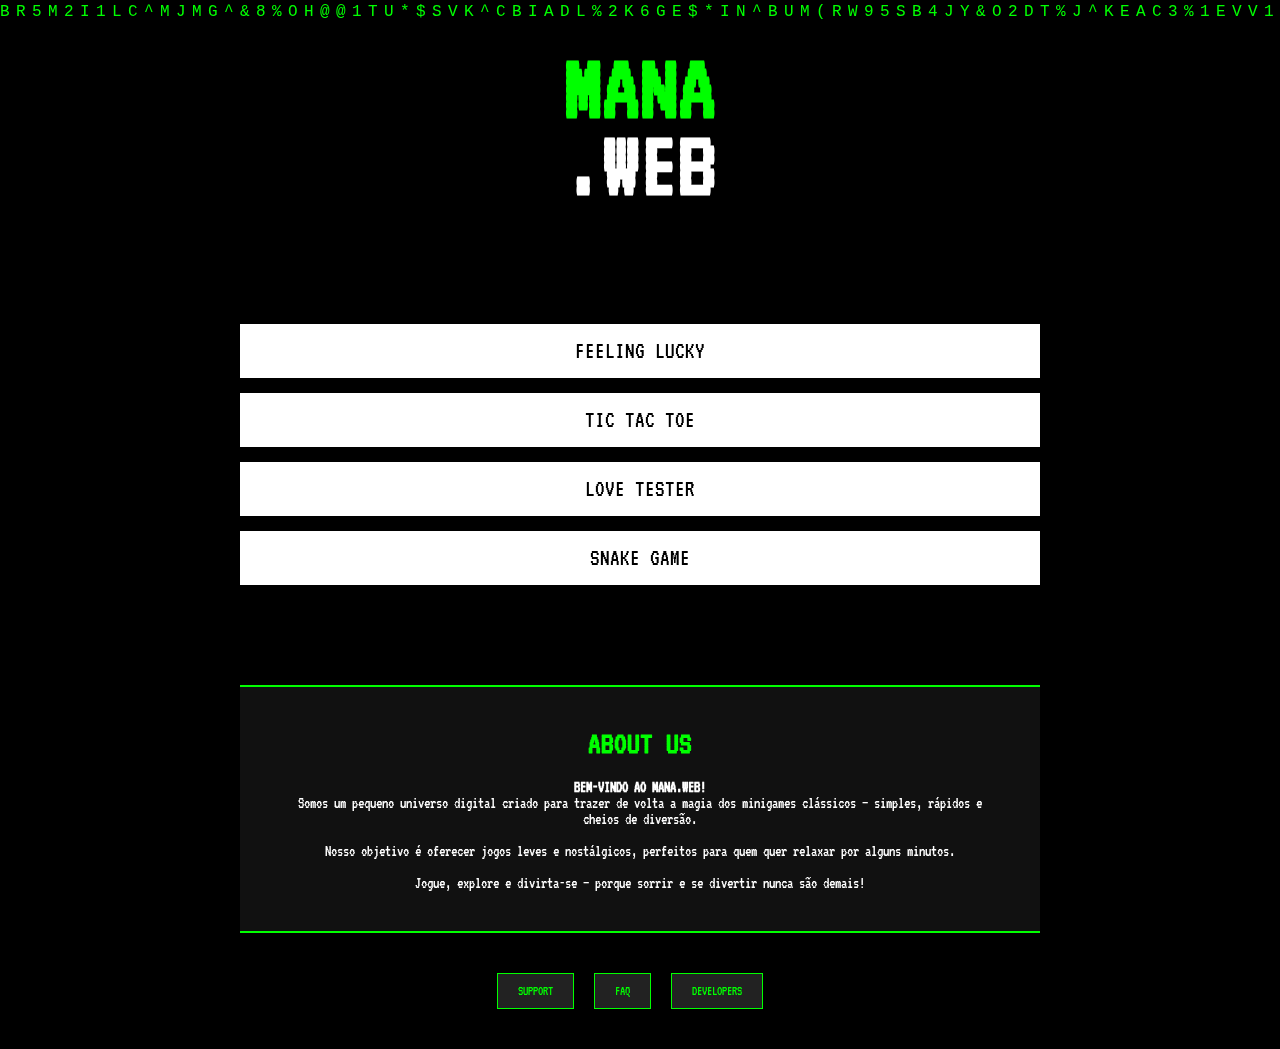
<file: index.html>
<!DOCTYPE html>
<html lang="pt-BR">
<head>
  <meta charset="UTF-8">
  <meta name="viewport" content="width=device-width, initial-scale=1.0">
  <title>MANA.WEB</title>
  <link rel="stylesheet" href="asset/style/style.css">
</head>
<body>
  <canvas id="matrix"></canvas>


  <header>
    <h1><span>MANA</span><br>.WEB</h1>
  </header>


  <main>
    <div class="menu">
      <button>
        <a href="../pages/dado.html">FEELING LUCKY</a>
      </button>
      <button>
        <a href="../pages/tictactoe.html">TIC TAC TOE</a>
      </button>
      <button>
        <a href="../pages/love.html">LOVE TESTER</a>
      </button>
      <button>
        <a href="../pages/snake.html">SNAKE GAME</a>
      </button>
    </div>


    <section class="about">
      <h2>ABOUT US</h2>
      <p>
        <strong>BEM-VINDO AO MANA.WEB!</strong><br>
        Somos um pequeno universo digital criado para trazer de volta a magia dos minigames clássicos — simples, rápidos e cheios de diversão.<br><br>
        Nosso objetivo é oferecer jogos leves e nostálgicos, perfeitos para quem quer relaxar por alguns minutos.<br><br>
        Jogue, explore e divirta-se — porque sorrir e se divertir nunca são demais!
      </p>
    </section>
  </main>


  <footer>
    <button>
      <a href="/pages/support.html">SUPPORT</a>
    </button>
    <button>
      <a href="/pages/faq.html">FAQ</a>
    </button>
    <button>
      <a href="/pages/developers.html">DEVELOPERS</a>
    </button> <br>
  </footer>
 
  
  
  <script src="script/script.js"></script>
</body>
</html>
<!-- Acredito qu o github nao leia caminhos absolutos vou tentar e ver se funciona . -->
 <!-- Acredito qu o github nao leia caminhos absolutos vou tentar e ver se funciona .
</file>
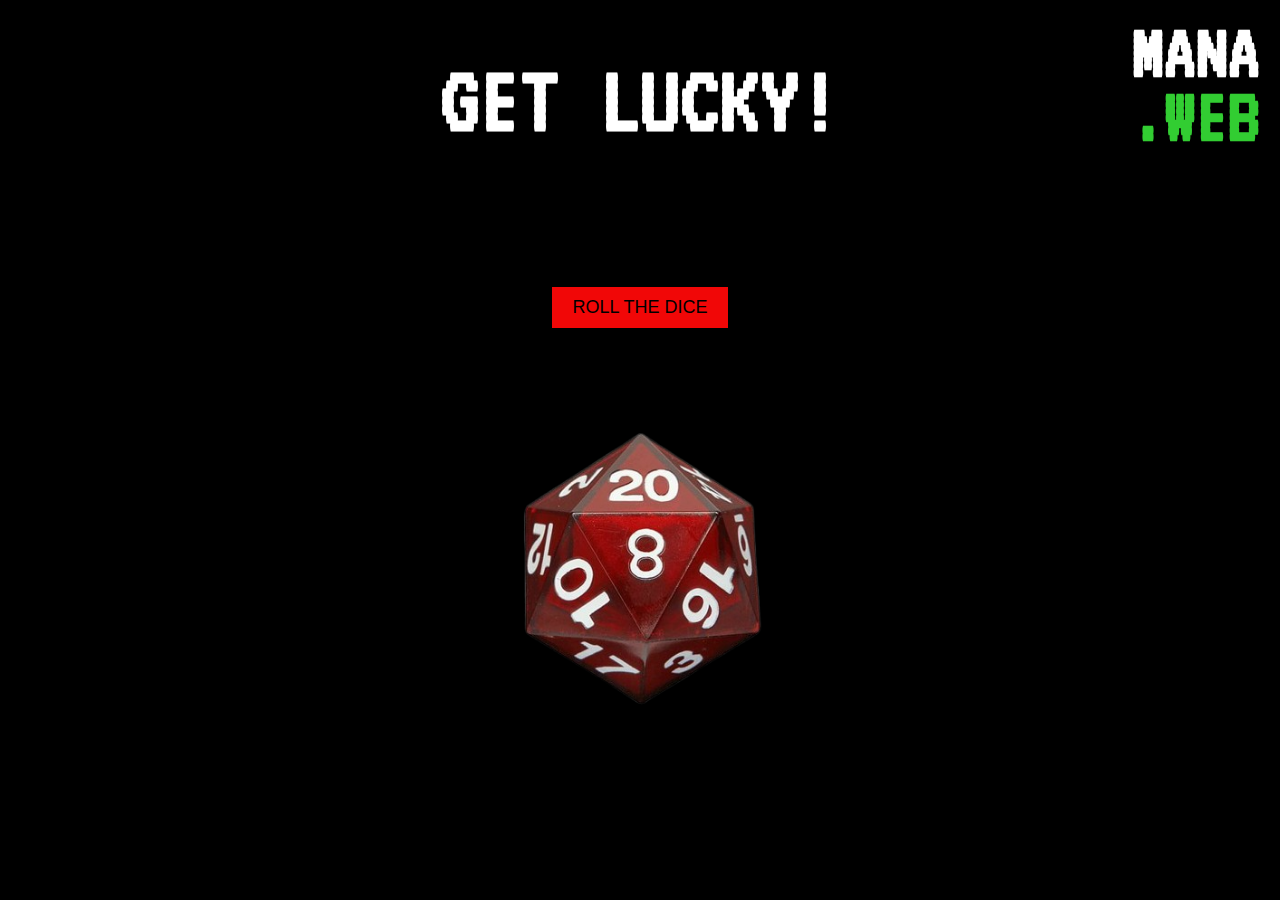
<file: pages/dado.html>
<!DOCTYPE html>
<html lang="pt-BR">
<head>
  <meta charset="UTF-8">
  <meta name="viewport" content="width=device-width, initial-scale=1.0">
  <title>FEELING LUCKY</title>

  <!-- Estilos (CSS interno) -->
  <style>
    @import url('https://fonts.googleapis.com/css2?family=VT323&display=swap');

    body {
      background-color: black;
      text-align: center;
      font-family: VT323, monospace;
    }

    header {
  position: absolute;  /* permite posicionar livremente */
  top: 20px;           /* distância do topo */
  right: 20px;         /* distância da direita */
  text-align: right;
  font-family: VT323, 'monospace';
}

header h1 {
  color: limegreen;
  font-size: 5em;
  line-height: 0.8em;
  margin: 0;           /* remove margem extra */
  padding-top: 0%;
}

header h1 span {
  color: #ffffff;
}
    .logo-link {
        text-decoration: none;
        color: inherit;
        display: inline-block;
        
    }

    .logo-link {
        text-decoration: none;
        color: inherit;
        display: inline-block;
        transition: transform 0.3s ease;
    }

    .logo-link:hover {
        transform: scale(1.1); /* aumenta um pouco */
    }

    h1 {
      font-size: 100px;
      margin-top: 20px;
      color: white;
      padding-top: 30px;
      padding-bottom: 50px;
    }

    button {
      margin: 20px;
      padding: 10px 20px;
      font-size: 14px;
      cursor: pointer;
      background: black;
      color: rgb(255, 255, 255);
      border: none;
    }

    img {
      width: 500px;
      transition: transform 1s;
      padding-top: 20px;
    }

    .rolling {
      animation: spin 1s ease-out forwards;
    }

    @keyframes spin {
      0% { transform: rotate(0deg); }
      100% { transform: rotate(1440deg); } /* 4 voltas */
    }

    #resultado {
      font-size: 65px;
      color: white;
    }

    #rollBtn {
      background-color: #f10707;
      color: rgb(0, 0, 0);
      padding: 10px 20px;
      font-size: 18px;
      border: none;
      cursor: pointer;
      transition: transform 0.2s ease, background-color 0.2s ease;
    }

    #rollBtn:hover {
      background-color: limegreen;
      transform: scale(1.1);
    }
  </style>
</head>

<body>
  <header>
    <a href="../index.html" class="logo-link">
        <h1><span>MANA</span><br>.WEB</h1>
    </a>
  </header>

  <h1>GET LUCKY!</h1>
  <button id="rollBtn">ROLL THE DICE</button>
  <br>
  <img id="dice" src="/asset/image/dice.png" alt="dice">
  <p id="resultado"></p>

  <!-- Script (JS interno) -->
  <script>
    const dice = document.getElementById('dice');
    const btn = document.getElementById('rollBtn');
    const resultado = document.getElementById('resultado');

    btn.addEventListener('click', () => { 
      resultado.textContent = "";

      dice.classList.remove('rolling');
      void dice.offsetWidth; // força reflow
      dice.classList.add('rolling');
      
      // número aleatório de 1 a 20
      const numero = Math.floor(Math.random() * 20) + 1;

      dice.addEventListener('animationend', function mostrarResultado() {
        resultado.textContent = "YOU GOT: " + numero;
        dice.removeEventListener('animationend', mostrarResultado);
      });
    });
  </script>
</body>
</html>
</file>
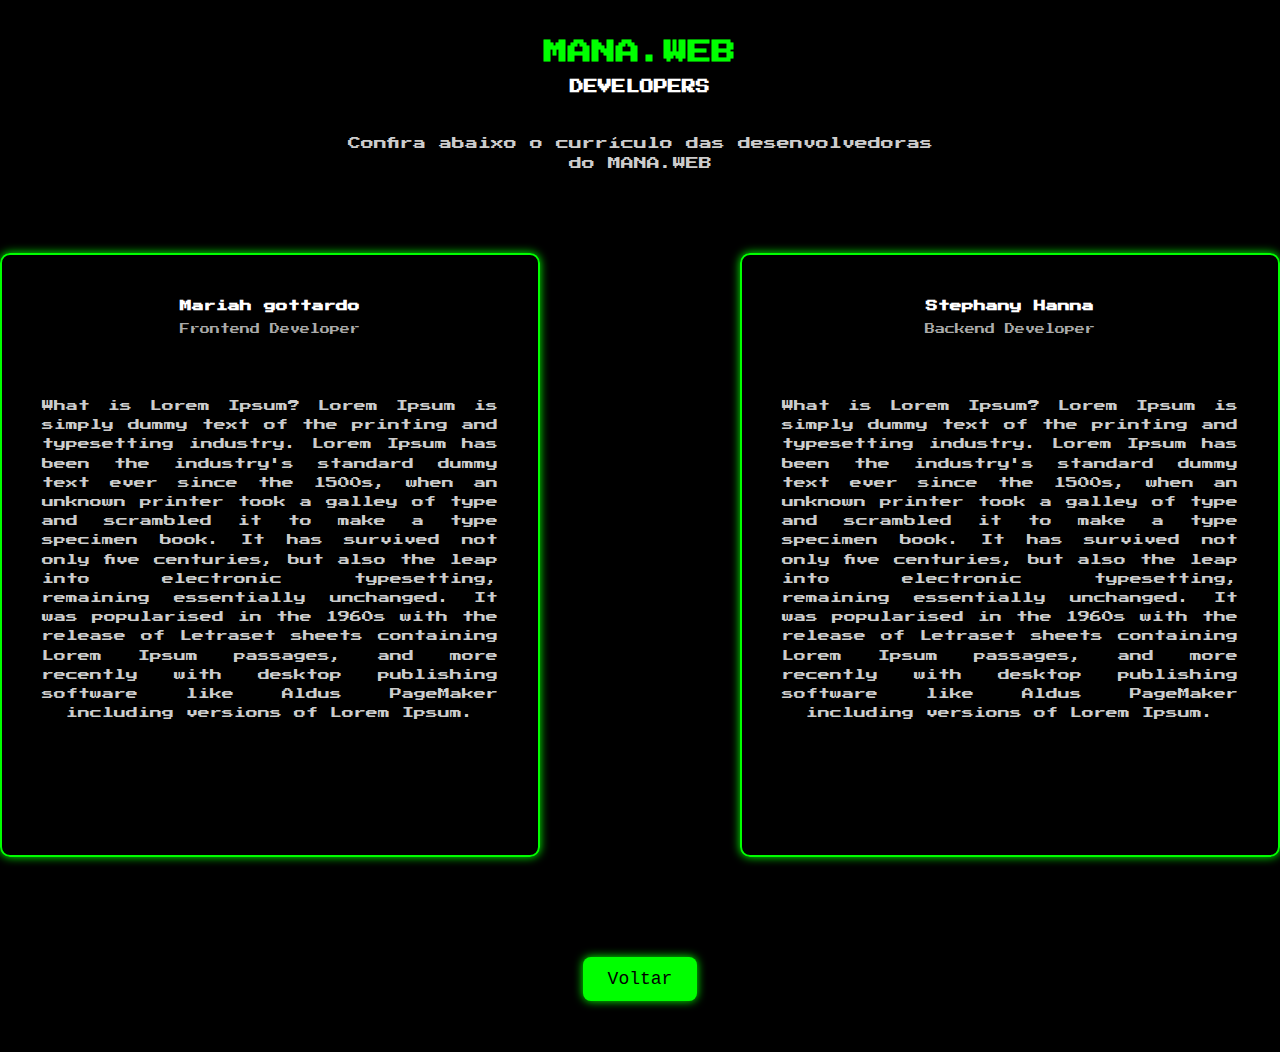
<file: pages/developers.html>
<!DOCTYPE html>
<html lang="en">
<head>
    <meta charset="UTF-8">
    <meta name="viewport" content="width=device-width, initial-scale=1.0">
    <title>Developers | MANA.WEB</title>
    <link rel="stylesheet" href="https://fonts.googleapis.com/css2?family=Press+Start+2P&display=swap">
    <style> 

        body {
            margin: 0;
            padding: 0;
            background: black;
            color: #fff;
            font-family: 'Press Start 2P', cursive;
            text-align: center;
            overflow-x: hidden;
        }        

        h1 {
            margin-top: 40px;
            color: #00ff00;
            font-size: 24px;
        }

        h2 {
            color: #ffffff;
            font-size: 14px;
            margin-bottom: 40px;
        }

        p {
            color: #ccc;
            max-width: 600px;
            margin: 0 auto 40px;
            line-height: 1.5;
            font-size: 13px;
            padding-bottom: 40px;
        }

        .developers-cards {
            display: flex;
            justify-content: center;
            align-items: flex-start;
            gap: 200px;
            margin-bottom: 100px;
        }

        .card {
            position: relative;
            background: rgba(0, 0, 0, 0.8);
            border: 2px solid #00ff00;
            border-radius: 10px;
            width: 550px;
            height: 600px;
            box-shadow: 0 0 10px #00ff00;
            transition: transform 0.2s ease;
            overflow: hidden;
        }

        .card:hover {
            transform: scale(1.05);
        }

        .card-content {
            position: absolute;
            top: -50px; /* ajusta a altura vertical */
            left: 0;
            width: 100%;
            text-align: center;
        }

        .avatar {
            width: 80px;
            height: 80px;
            margin: 0 auto 15px;
            background: linear-gradient(135deg #00ff00, #003300);
            border-radius: 8px;
        }

        .card h3 {
            font-size: 12px;
            margin: 10px 0;
        }

        .card p {
            font-size: 10px;
            color: #aaa;
            margin: 0;
        }

        .card-content span {
            display: block;
            width: 85%;               /* mantém margens laterais confortáveis */
            margin: 20px auto 0;      /* centraliza horizontalmente dentro do card */
            text-align: justify;      /* mantém alinhamento das linhas */
            text-align-last: center;  /* centraliza a última linha */
            line-height: 1.6;         /* espaçamento entre linhas */
            color: #ccc;              /* cor neutra para leitura */
            font-size: 12px;
        }

        .btn-back {
            display: inline-block;
            background-color: #00ff00;
            color: #000;
            border: none;
            padding: 12px 25px;
            font-family: 'VT323', monospace;
            font-size: 18px;
            border-radius: 8px;
            cursor: pointer;
            transition: 0.3s;
            box-shadow: 0 0 10px #00ff00;
            text-align: center;
            text-decoration: none;
            margin-bottom: 50px;
        }

        .btn-back:hover {
            background-color: #000;
            color: #00ff66;
            box-shadow: 0 0 15px #00ff00;
        }

        .btn-back:hover a {
            color: inherit;  /* usa a mesma cor do botão */
            display: inline-block;
            width: 100%;
            height: 100%;
        }


    </style>
</head>
<body>
    <h1>MANA.WEB</h1>
    <h2>DEVELOPERS</h2>
    <p>Confira abaixo o currículo das desenvolvedoras do MANA.WEB</p>

    <section class="developers-cards">
        <div class="card">
            <div class="card-content">
                <div class="avatar"></div>
                <h3>Mariah gottardo</h3>
                <p>Frontend Developer</p>
                <span>What is Lorem Ipsum?
Lorem Ipsum is simply dummy text of the printing and typesetting industry. Lorem Ipsum has been the industry's standard dummy text ever since the 1500s, when an unknown printer took a galley of type and scrambled it to make a type specimen book. It has survived not only five centuries, but also the leap into electronic typesetting, remaining essentially unchanged. It was popularised in the 1960s with the release of Letraset sheets containing Lorem Ipsum passages, and more recently with desktop publishing software like Aldus PageMaker including versions of Lorem Ipsum.
                </span>
            </div>
        </div>


        <div class="card">
            <div class="card-content">
                <div class="avatar"></div>
                <h3>Stephany Hanna</h3>
                <p>Backend Developer</p>
                <span>What is Lorem Ipsum?
Lorem Ipsum is simply dummy text of the printing and typesetting industry. Lorem Ipsum has been the industry's standard dummy text ever since the 1500s, when an unknown printer took a galley of type and scrambled it to make a type specimen book. It has survived not only five centuries, but also the leap into electronic typesetting, remaining essentially unchanged. It was popularised in the 1960s with the release of Letraset sheets containing Lorem Ipsum passages, and more recently with desktop publishing software like Aldus PageMaker including versions of Lorem Ipsum.
                </span>
            </div>
        </div>
    </section>

        <a href="/index.html" class="btn-back">Voltar</a>
</body>
</html>
</file>
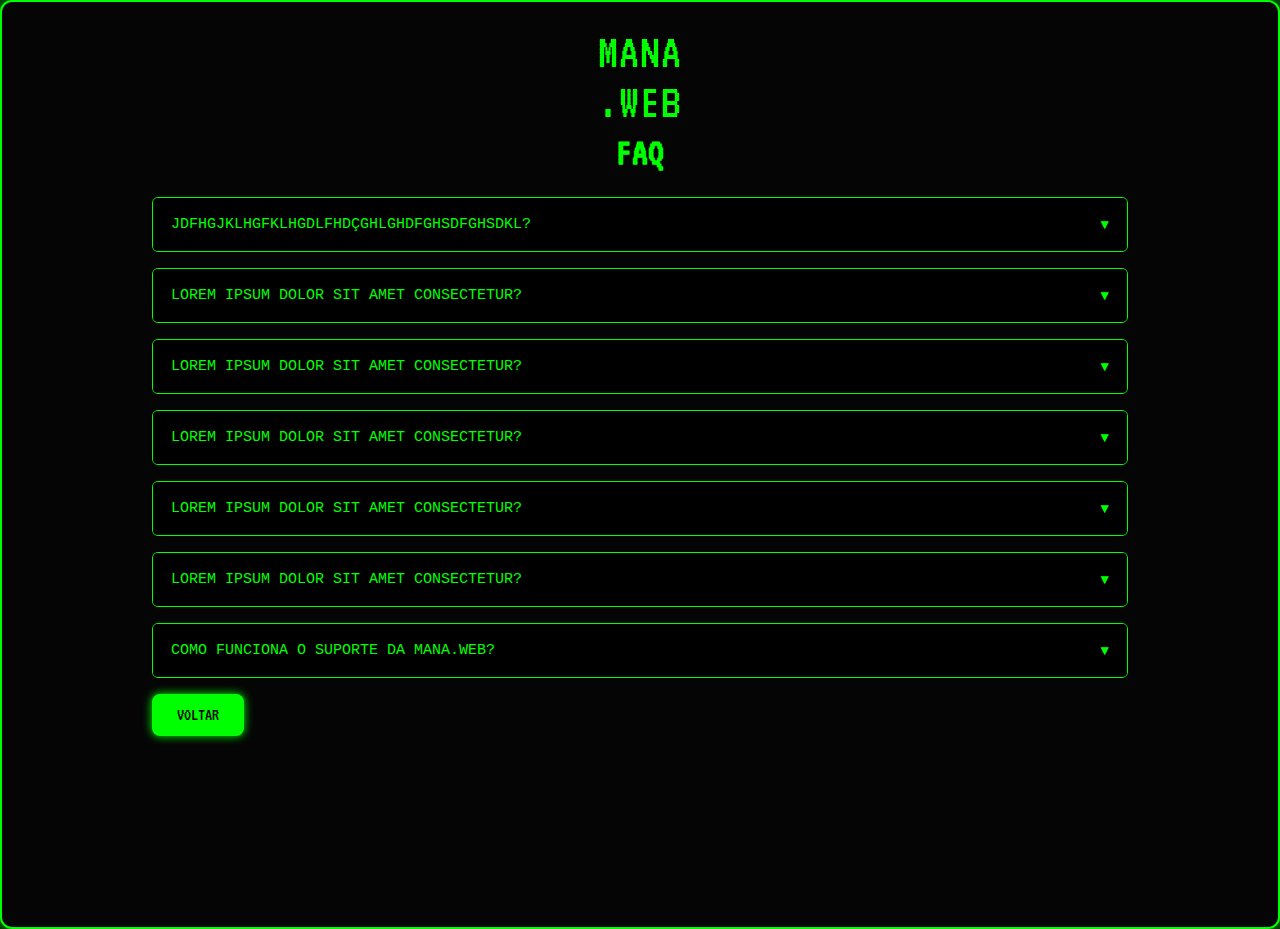
<file: pages/faq.html>
<!DOCTYPE html>
<html lang="pt-BR">
<head>
<meta charset="UTF-8">
<meta name="viewport" content="width=device-width, initial-scale=1.0">
<title>MANA.WEB | FAQ</title>

<style>
  @import url('https://fonts.googleapis.com/css2?family=VT323&display=swap');

  body {
    margin: 0;
    padding: 0;
    background-color: #000;
    color: #00ff00;
    font-family: 'Share Tech Mono', monospace;
    min-height: 100vh;
    display: flex;
    justify-content: center;
    align-items: center;
  }

  .faq-wrapper {
    background-color: #050505;
    border: 2px solid #00ff00;
    border-radius: 12px;
    padding: 25px 150px 200px 150px;
    width: 100%;
    max-width: 80%;
    box-shadow: 0 0 25px #00ff00;
    height: 700px;
  }

  .header {
    text-align: center;
    margin-bottom: 25px;
  }

  .title {
    font-size: 50px;
    margin-bottom: 5px;
    letter-spacing: 1px;
    font-family: VT323, monospace;
  }

  .subtitle {
    color: #00ff00;
    font-weight: bold;
    font-size: 40px;
    font-family: VT323, monospace;
  }

  .faq-item {
    border: 1px solid #00ff00;
    margin-bottom: 16px;
    border-radius: 6px;
    overflow: hidden;
    transition: all 0.3s ease;
    box-shadow: 0 0 10px transparent;
  }

  .faq-item:hover {
    box-shadow: 0 0 12px #00ff00;
  }

  .faq-question {
    background-color: #000;
    padding: 18px;
    cursor: pointer;
    text-align: left;
    color: #00ff00;
    display: flex;
    justify-content: space-between;
    align-items: center;
    font-size: 15px;
    transition: all 0.3s ease;
  }

  .faq-question:hover {
    background-color: #00ff00;
    color: #000;
    box-shadow: 0 0 15px #00ff00;
  }

  .faq-answer {
    background-color: #111;
    color: #ccc;
    padding: 16px 22px;
    display: none;
    text-align: left;
    border-top: 1px solid #00ff00;
    font-size: 14px;
  }

  .faq-item.active .faq-answer {
    display: block;
    animation: open 0.4s ease;
  }

  .arrow {
    transition: transform 0.3s ease;
    font-size: 14px;
  }

  .faq-item.active .arrow {
    transform: rotate(180deg);
  }

  @keyframes open {
    from { opacity: 0; transform: translateY(-5px); }
    to { opacity: 1; transform: translateY(0); }
  }

  button {
  background-color: #00ff00;
  color: #000;
  border: none;
  padding: 12px 25px;
  font-family: 'VT323', monospace;
  font-size: 18px;
  border-radius: 8px;
  cursor: pointer;
  transition: 0.3s;
  box-shadow: 0 0 10px #00ff00;
  text-align: center;
}

  button:hover {
  background-color: #000;
  color: #00ff66;
  box-shadow: 0 0 15px #00ff00;
  text-decoration: none;
 }

button a {
  text-decoration: none;
  color: inherit;  /* usa a mesma cor do botão */
  display: inline-block;
  width: 100%;
  height: 100%;
}

  footer {
  position: absolute;
  bottom: 10px;        /* distancia do fundo da caixa */
  left: 0;
  width: 100%;
  text-align: center;
  color: #00ff00;
  font-size: 12px;
  opacity: 0.7;
}
</style>
</head>
<body>

  <div class="faq-wrapper">
    <div class="header">
      <div class="title">MANA<br>.WEB</div>
      <div class="subtitle">FAQ</div>
    </div>

    <div class="faq-item">
      <div class="faq-question">
        JDFHGJKLHGFKLHGDLFHDÇGHLGHDFGHSDFGHSDKL?
        <span class="arrow">▼</span>
      </div>
      <div class="faq-answer">--› XXXXXXXXXXXXXXXXXXXXXXXXXXXXXXXXXXX</div>
    </div>

    <div class="faq-item">
      <div class="faq-question">
        LOREM IPSUM DOLOR SIT AMET CONSECTETUR?
        <span class="arrow">▼</span>
      </div>
      <div class="faq-answer">--› Resposta exemplo simulando conteúdo da FAQ.</div>
    </div>

    <div class="faq-item">
      <div class="faq-question">
        LOREM IPSUM DOLOR SIT AMET CONSECTETUR?
        <span class="arrow">▼</span>
      </div>
      <div class="faq-answer">--› Resposta exemplo simulando conteúdo da FAQ.</div>
    </div>

    <div class="faq-item">
      <div class="faq-question">
        LOREM IPSUM DOLOR SIT AMET CONSECTETUR?
        <span class="arrow">▼</span>
      </div>
      <div class="faq-answer">--› Resposta exemplo simulando conteúdo da FAQ.</div>
    </div>

    <div class="faq-item">
      <div class="faq-question">
        LOREM IPSUM DOLOR SIT AMET CONSECTETUR?
        <span class="arrow">▼</span>
      </div>
      <div class="faq-answer">--› Resposta exemplo simulando conteúdo da FAQ.</div>
    </div>

    <div class="faq-item">
      <div class="faq-question">
        LOREM IPSUM DOLOR SIT AMET CONSECTETUR?
        <span class="arrow">▼</span>
      </div>
      <div class="faq-answer">--› Resposta exemplo simulando conteúdo da FAQ.</div>
    </div>

    <div class="faq-item">
      <div class="faq-question">
        COMO FUNCIONA O SUPORTE DA MANA.WEB?
        <span class="arrow">▼</span>
      </div>
      <div class="faq-answer">--› O suporte está disponível via aba "Suporte" no menu principal.</div>
    </div>

    <button>
      <a href="../index.html">VOLTAR</a>
    </button>

  </div>

<script>
  const faqItems = document.querySelectorAll('.faq-item');

  faqItems.forEach(item => {
    item.querySelector('.faq-question').addEventListener('click', () => {
      faqItems.forEach(i => {
        if (i !== item) i.classList.remove('active');
      });
      item.classList.toggle('active');
    });
  });
</script>

</body>
</html>
</file>
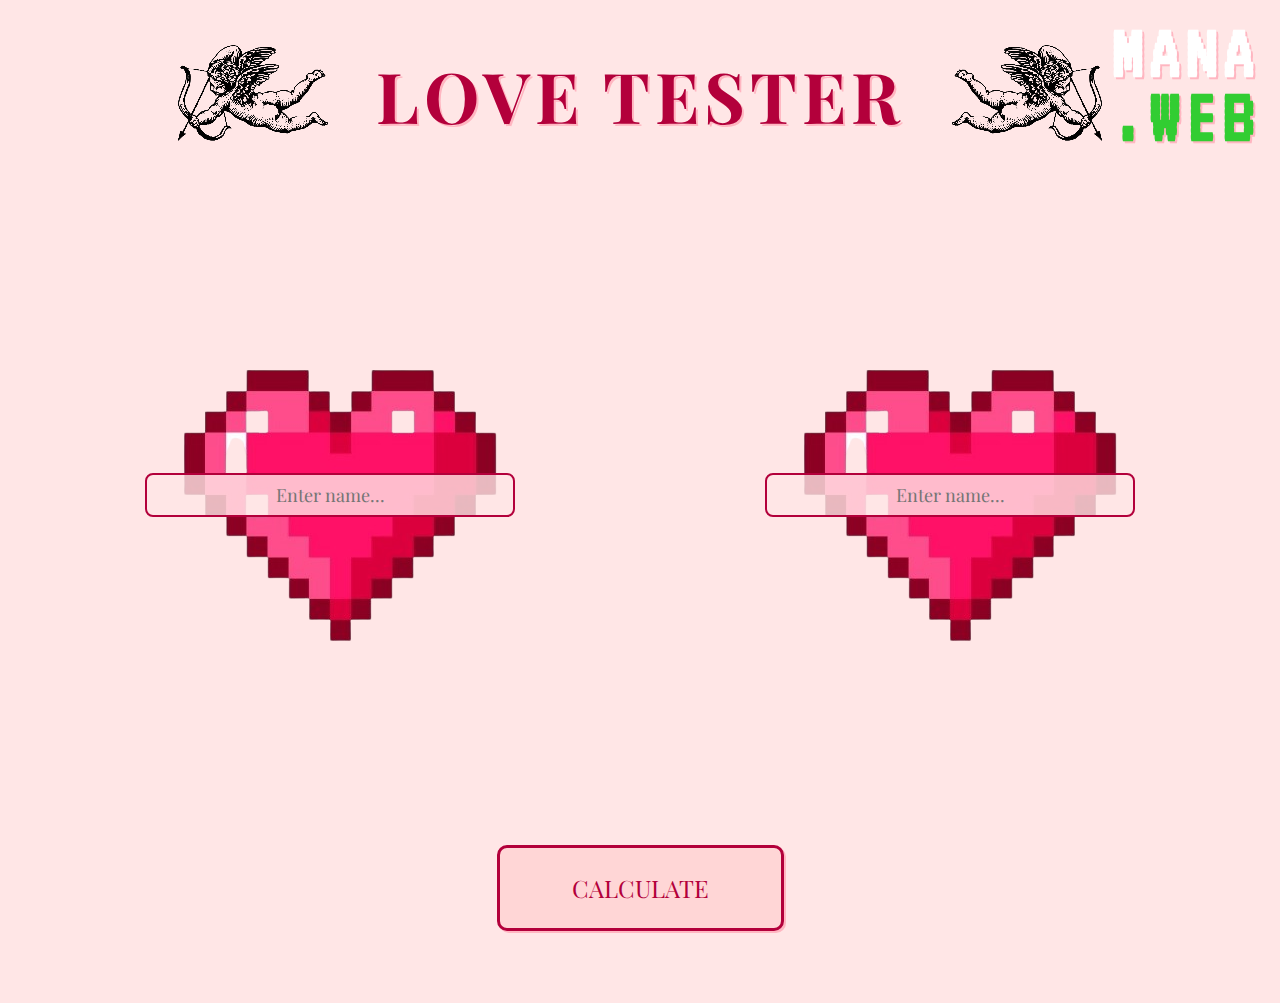
<file: pages/love.html>
<!DOCTYPE html>
<html lang="en">
<head>
  <meta charset="UTF-8" />
  <meta name="viewport" content="width=device-width, initial-scale=1.0" />
  <title>Love Tester</title>
  <link rel="stylesheet" href="../asset/style/love.css" />
  <link href="https://fonts.googleapis.com/css2?family=Press+Start+2P&family=Playfair+Display:wght@700&display=swap" rel="stylesheet">
</head>
<body>

  <header class="logo-header">
  <a href="../index.html" class="logo-link">
      <h1><span>MANA</span><br>.WEB</h1>
  </a>
 </header>

  <header class="header">
    <div class="cupid left">
      <img src="../asset/image/anjo.png" alt="Cupid left">
    </div>

    <h1>LOVE TESTER</h1>

    <div class="cupid right">
      <img src="../asset/image/anjo.png" alt="Cupid right">
    </div>
  </header>

  <main>
    <div class="hearts">
  <div class="heart-box">
    <img src="../asset/image/heart.png" alt="Heart 1">
    <input type="text" maxlength="50" placeholder="Enter name..." />
  </div>
  <div class="heart-box">
    <img src="../asset/image/heart.png" alt="Heart 2">
    <input type="text" maxlength="50" placeholder="Enter name..." />
  </div>
  </div>


    <button>CALCULATE</button>
  </main>

  <script src="../script/love.js"></script>
</body>
</html>
</file>
<file: asset/style/style.css>
@import url('https://fonts.googleapis.com/css2?family=VT323&display=swap');

* {
  margin: 0;
  padding: 0;
  box-sizing: border-box;
  font-family: 'VT323', monospace;
}


body {
  background: black;
  color: #00ff00;
  display: flex;
  flex-direction: column;
  align-items: center;
  text-align: center;
  min-height: 100vh;
  overflow-x: hidden;
  position: relative;
}


/* === CORREÇÃO DO CANVAS MATRIX === */
#matrix {
  position: fixed;
  top: 0;
  left: 0;
  width: 100vw;
  height: 100vh;
  z-index: -1;             /* Fica atrás de tudo */
  pointer-events: none;    /* Não intercepta cliques */
}


header h1 {
  color: white;
  text-align: right;
  margin: 20px;
  font-size: 6em;
  line-height: 0.8em;
  padding-top: 30px;
}


header h1 span {
  color: #00ff00;
}


.menu {
  display: flex;
  flex-direction: column;
  gap: 15px;
  margin: 50px 0;
  padding-top: 50px;
  padding-bottom: 50px;
}


.menu button {
  background: white;
  border: none;
  padding: 15px 40px;
  font-size: 1.5em;
  cursor: pointer;
  transition: 0.2s;
}

.menu button a {
  color: black;
  text-decoration: none;
}

.menu button:hover {
  background: #00ff00;
  color: black;
}


.about {
  background: #111;
  border-top: 2px solid #00ff00;
  border-bottom: 2px solid #00ff00;
  padding: 40px;
  max-width: 800px;
  color: white;
}


.about h2 {
  color: #00ff00;
  font-size: 2em;
  margin-bottom: 20px;
}


footer {
  display: flex;
  gap: 20px;
  margin: 40px 0;
}


footer button {
  background: #222;
  color: #00ff00;
  border: 1px solid #00ff00;
  padding: 10px 20px;
  cursor: pointer;
  transition: 0.2s;
}

footer button a {
  text-decoration: none;
  color: #00ff00;
}

footer button:hover {
  background: #00ff00;
  color: black;
}
</file>
<file: asset/style/love.css>
/* Logo unificado estilo Feeling Lucky */
@import url('https://fonts.googleapis.com/css2?family=VT323&display=swap');

.logo-header {
  position: absolute;   /* canto superior direito */
  top: 20px;
  right: 20px;
  text-align: right;
  font-family: 'VT323', monospace;
  z-index: 100;         /* garante que fique acima dos corações */
}

.logo-header h1 {
  color: limegreen;      /* cor principal */
  font-size: 5em;
  line-height: 0.8em;
  margin: 0;
  padding-top: 0;
}

.logo-header h1 span {
  color: #ffffff;        /* cor diferente do MANA */
}

.logo-link {
  text-decoration: none;
  color: inherit;
  display: inline-block;
  transition: transform 0.3s ease;
}

.logo-link:hover {
  transform: scale(1.1); /* aumenta suavemente no hover */
}


/* === BASE === */
body {
  background-color: #ffe6e6;
  text-align: center;
  margin: 0;
  padding: 0;
  font-family: 'Playfair Display', serif;
}

/* === CABEÇALHO === */
.header {
  display: flex;
  align-items: center;
  justify-content: center;
  gap: clamp(1rem, 5vw, 3rem);
  margin-top: clamp(20px, 5vh, 60px);
  flex-wrap: wrap; /* permite quebrar linha em telas pequenas */
}

h1 {
  color: #b3003b;
  font-size: 70px;
  letter-spacing: 5px;
  text-shadow: 2px 2px #ffb6c1;
  margin: 0;
}

.cupid {
  width: 150px;
}

.cupid img {
  width: 100%;
  image-rendering: pixelated;
}

.cupid.right img {
  transform: scaleX(-1);
}

/* === CORAÇÕES === */
.hearts {
  display: flex;
  justify-content: center;
  align-items: center;
  gap: 120px;
  margin: 100px 0;
}

.heart-box {
  position: relative;           /* necessário pro input se posicionar dentro */
  display: inline-block;
}

.heart-box img {
  width: 500px;                 /* tamanho do coração */
  height: auto;
  image-rendering: pixelated;
  display: block;
}

/* === INPUT SOBRE O CORAÇÃO === */
.heart-box input {
  position: absolute;
  top: 50%;                     /* centraliza verticalmente */
  left: 50%;                    /* centraliza horizontalmente */
  transform: translate(-50%, -50%);  /* ajuste perfeito ao centro */
  width: 70%;                   /* largura relativa ao coração */
  padding: 8px;
  border: 2px solid #b3003b;
  border-radius: 8px;
  background-color: rgba(255, 230, 230, 0.8); /* levemente transparente */
  color: #b3003b;
  font-family: 'Playfair Display', serif;
  font-size: 18px;
  text-align: center;
  outline: none;
  transition: 0.2s;
}

.heart-box input:focus {
  background-color: rgba(255, 214, 214, 0.9);
  box-shadow: 0 0 10px #ffb6c1;
}


/* === BOTÃO === */
button {
  background-color: #ffd6d6;
  color: #b3003b;
  border: 3px solid #b3003b;
  font-family: 'Playfair Display', serif;
  font-size: clamp(16px, 2vw, 24px);
  padding: 1em 3em;
  border-radius: 10px;
  cursor: pointer;
  text-transform: uppercase;
  box-shadow: 2px 2px #ffb6c1;
  transition: all 0.2s ease;
  margin-bottom: clamp(40px, 8vh, 80px);
}

button:hover {
  background-color: #b3003b;
  color: #ffe6e6;
  transform: scale(1.05);
}

/* === RESPONSIVIDADE === */
@media (max-width: 768px) {
  .header {
    flex-direction: column;
    gap: 10px;
  }

  h1 {
    font-size: clamp(24px, 6vw, 40px);
  }

  .hearts {
    flex-direction: column;
    gap: 40px;
    margin: 60px 0;
  }

  button {
    font-size: clamp(14px, 4vw, 18px);
    padding: 10px 30px;
  }
}
</file>
